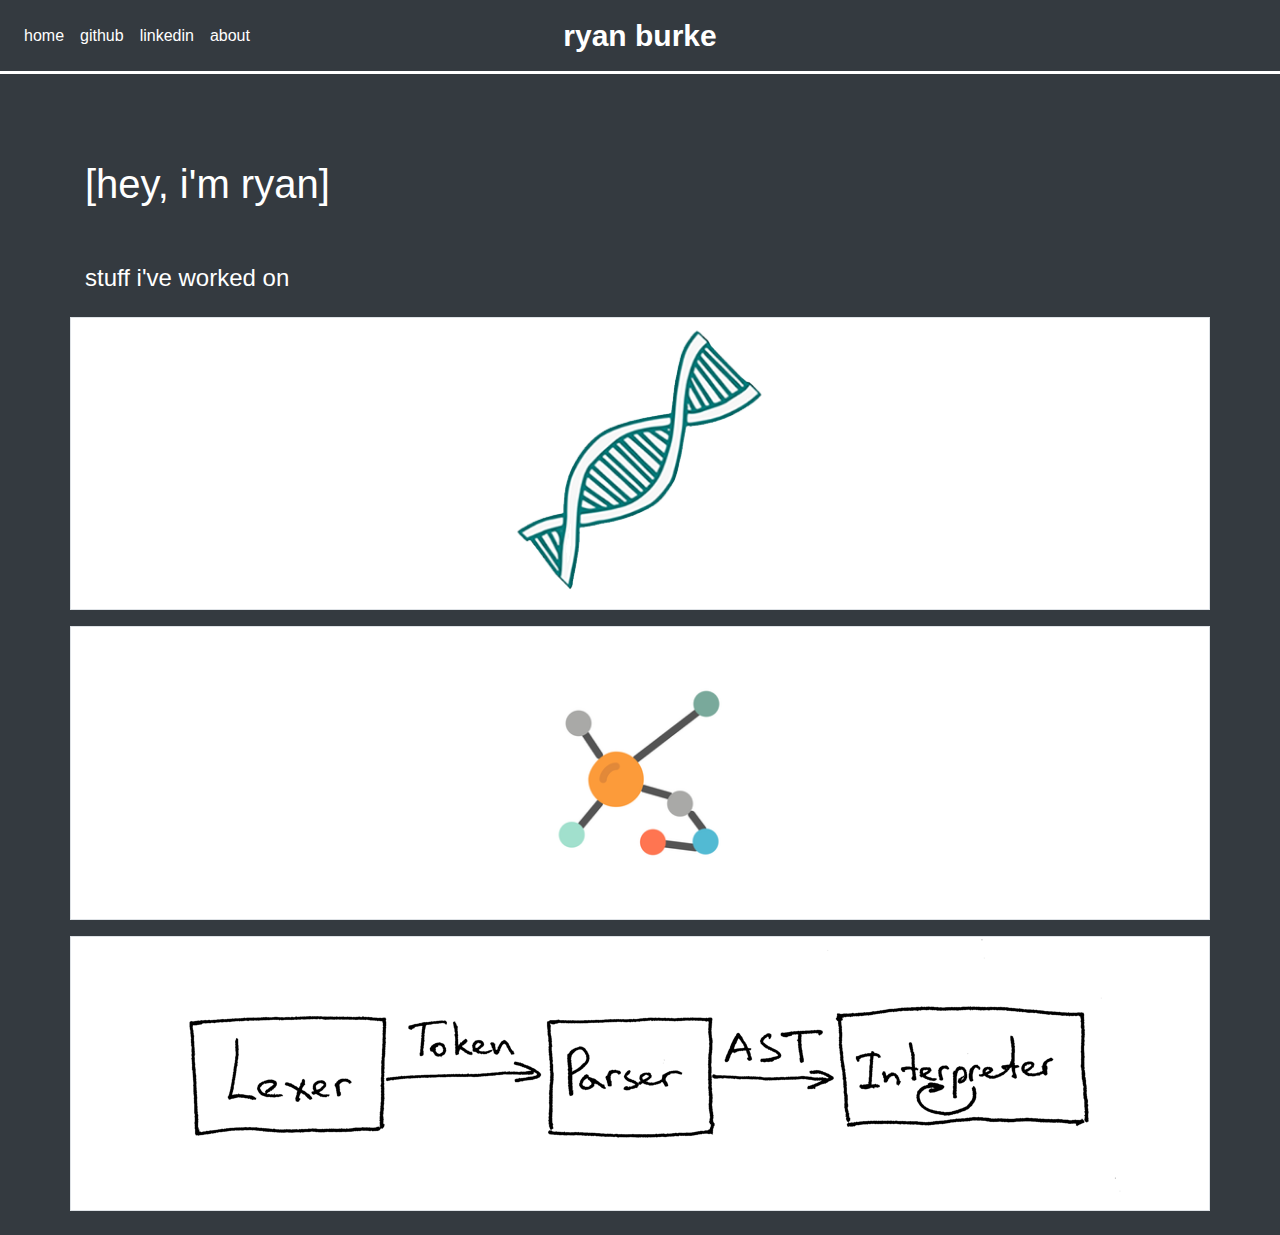
<file: old website (3-2020)/index.html>
<!doctype html>
<html lang="en" id="restore">

<head>
    <!-- Required meta tags -->
    <meta charset="utf-8">
    <meta name="viewport" content="width=device-width, initial-scale=1, shrink-to-fit=no">

    <!-- website icon -->
    <link rel="icon" href="./images/PNG/terminal.png">

    <!-- font-awesome icons -->
    <link rel="stylesheet" href="https://cdnjs.cloudflare.com/ajax/libs/font-awesome/4.7.0/css/font-awesome.min.css">

    <!-- Bootstrap CSS -->
    <link rel="stylesheet" href="https://stackpath.bootstrapcdn.com/bootstrap/4.3.1/css/bootstrap.min.css"
        integrity="sha384-ggOyR0iXCbMQv3Xipma34MD+dH/1fQ784/j6cY/iJTQUOhcWr7x9JvoRxT2MZw1T" crossorigin="anonymous">
    <link rel="stylesheet" href="./css/index.css">

    <title>Ryan Burke</title>
</head>

<body class="p-3 mb-2 bg-dark text-white" onload="getResolution(); showPics()">

    <!-- Nav Bar -->
    <nav class="navbar fixed-top navbar-expand-md navbar-dark bg-dark outline">
        <div class="navbar-collapse collapse w-100 order-1 order-md-0 dual-collapse2">
            <ul class="navbar-nav mr-auto">
                <li class="nav-item active">
                    <a class="nav-link navbarlinks" href="#">home</a>
                </li>
                <li id="pics" class="nav-item active picsNav">
                    <a class="nav-link navbarlinks" href="./photos.html">pics</a>
                </li>
                <li class="nav-item active">
                    <a class="nav-link navbarlinks" href="https://github.com/ryandburke" target="_blank">github</a>
                </li>
                <li class="nav-item active">
                    <a class="nav-link navbarlinks" href="https://www.linkedin.com/in/ryanburke96/"
                        target="_blank">linkedin</a>
                </li>
                <li class="nav-item active">
                    <a class="nav-link navbarlinks" href="./about.html">about</a>
                </li>
            </ul>
        </div>
        <div class="mx-auto order-0">
            <a class="navbar-brand mx-auto name" href="#">ryan burke</a>
            <button class="navbar-toggler" type="button" data-toggle="collapse" data-target=".dual-collapse2">
                <span class="navbar-toggler-icon"></span>
            </button>
        </div>

        <div class="navbar-collapse collapse w-100 order-3 dual-collapse2">
            <ul class="navbar-nav ml-auto">
                <li class="nav-item">
                    <a class="nav-link" href="#"></a>
                </li>
                <li class="nav-item">
                    <a class="nav-link" href="#"></a>
                </li>
            </ul>
        </div>
    </nav>

    <br>
    <br>
    <br>
    <br>
    <br>
    <br>

    <!-- modal container -->
    <div id="modal" class="projectModalContainer bg-dark outline ml-5 mr-5 mb-5 mt-1">
        <div class="modalContentTop bg-white">
            <span id="close" style="font-size: 5rem;" class="close bg-white" onclick="modalClose()">&times;</span>
            <img id="projectImage" class="mx-auto m-5 d-block img-fluid">
        </div>

        <div class="modalContentBottom">
            <div class="col-10">
                <h4 id="projectName" class="mt-3 ml-3 font-weight-bold projectNameModal">
                </h4>

                <p id="projectDescription" class="mt-3 ml-3 projectDescription">
                </p>

                <i onclick="github()" 
                    target="_blank" 
                    class="fa fa-github mt-3 ml-3 mb-4"
                    style="font-size: 2.4rem; cursor: pointer;" 
                    id="github-icon">
                </i>
            </div>
        </div>
    </div>

    <!-- about -->
    <div class="container" id="container">
        <div class="row">
            <div class="col-12">
                <h1 class="hi" id="projects-jump-link">[hey, i'm ryan]</h1>
                <!-- <hr class="bg-white outlineHr"> -->
            </div>
        </div>

        <div class="row">
            <div class="col-12">
                <h4 class="mt-5">stuff i've worked on</h4>
            </div>
            <div class="col">
            </div>
            <div class="col">
            </div>
        </div>

        <!-- project card row 1 -->
        <div class="row">
            <div class="col-7 mt-4 position-absolute center-text">
                <h4 class="font-weight-bold projectName">
                    Coronavirus Genome Variant
                </h4>
            </div>
            <div class="col-12 mt-3 project bg-white border" onclick="covidClick()">
                <img class="mx-auto d-block img-fluid" src="./images/PNG/dna.png">
            </div>
        </div>

        <!-- project card row 2 -->
        <div class="row">
            <div class="col-7 mt-4 position-absolute">
                <h4 class="font-weight-bold projectName">
                    RNA Sequence Quantification
                </h4>
            </div>
            <div class="col-12 mt-3 project bg-white border" onclick="rnaClick()">
                <img class="mx-auto d-block img-fluid" src="./images/PNG/rna.png">
            </div>
        </div>

        <!-- project card row 3 -->
        <div class="row">
            <div class="col-7 mt-4 position-absolute">
                <h4 class="font-weight-bold projectName">
                    Abstract Syntactic Structure
                </h4>
            </div>
            <div class="col-12 mt-3 project bg-white border" onclick="absClick()">
                <img class="mx-auto d-block img-fluid" src="./images/PNG/abstract-syntactic-structure.png">
            </div>
        </div>
    </div>

    <!-- JS, Popper.js, and jQuery -->
    <script src="https://code.jquery.com/jquery-3.5.1.slim.min.js"
        integrity="sha384-DfXdz2htPH0lsSSs5nCTpuj/zy4C+OGpamoFVy38MVBnE+IbbVYUew+OrCXaRkfj"
        crossorigin="anonymous"></script>
    <script src="https://cdn.jsdelivr.net/npm/popper.js@1.16.0/dist/umd/popper.min.js"
        integrity="sha384-Q6E9RHvbIyZFJoft+2mJbHaEWldlvI9IOYy5n3zV9zzTtmI3UksdQRVvoxMfooAo"
        crossorigin="anonymous"></script>
    <script src="https://stackpath.bootstrapcdn.com/bootstrap/4.5.0/js/bootstrap.min.js"
        integrity="sha384-OgVRvuATP1z7JjHLkuOU7Xw704+h835Lr+6QL9UvYjZE3Ipu6Tp75j7Bh/kR0JKI"
        crossorigin="anonymous"></script>


    <!-- JAVASCRIPT FOR PAGE -->
    <script src="./js/index.js"></script>
</body>

</html>
</file>
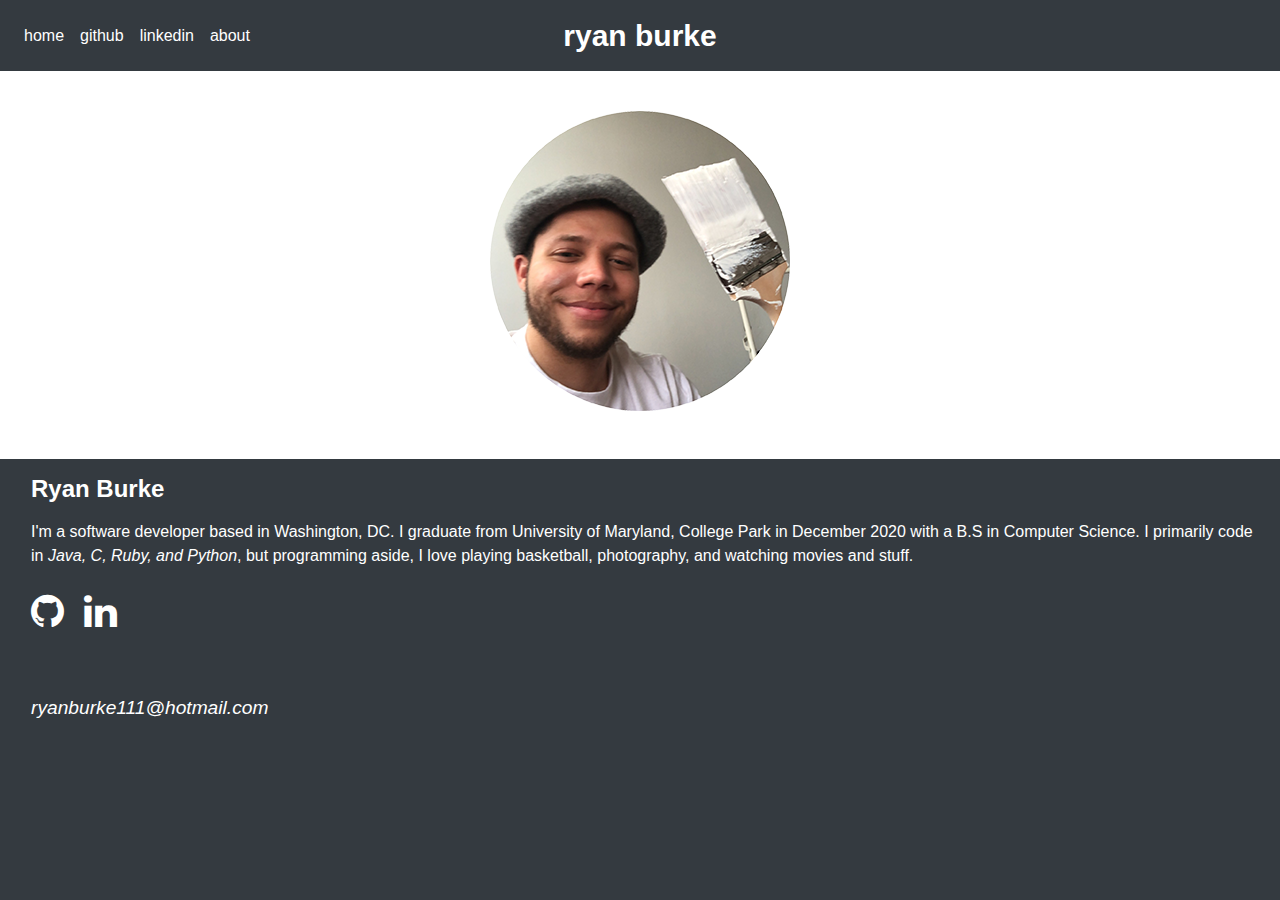
<file: about.html>
<!doctype html>
<html lang="en">

<head>
    <!-- Required meta tags -->
    <meta charset="utf-8">
    <meta name="viewport" content="width=device-width, initial-scale=1, shrink-to-fit=no">

    <!-- website icon -->
    <link rel="icon" href="./images/PNG/terminal.png">

    <!-- font-awesome icons -->
    <link rel="stylesheet" href="https://cdnjs.cloudflare.com/ajax/libs/font-awesome/4.7.0/css/font-awesome.min.css">

    <!-- Bootstrap CSS -->
    <link rel="stylesheet" href="https://stackpath.bootstrapcdn.com/bootstrap/4.3.1/css/bootstrap.min.css"
        integrity="sha384-ggOyR0iXCbMQv3Xipma34MD+dH/1fQ784/j6cY/iJTQUOhcWr7x9JvoRxT2MZw1T" crossorigin="anonymous">
    <link rel="stylesheet" href="./css/about.css">

    <title>Ryan Burke</title>
</head>

<body class="p-3 mb-2 bg-dark text-white" onload="getResolution(); showPics()">

    <!-- Nav Bar -->
    <nav class="navbar fixed-top navbar-expand-md navbar-dark bg-dark outline">
        <div class="navbar-collapse collapse w-100 order-1 order-md-0 dual-collapse2">
            <ul class="navbar-nav mr-auto">
                <li class="nav-item active">
                    <a class="nav-link navbarlinks" href="./index.html">home</a>
                </li>
                <li id="pics" class="nav-item active picsNav">
                    <a class="nav-link navbarlinks" href="./photos.html">pics</a>
                </li>
                <li class="nav-item active">
                    <a class="nav-link navbarlinks" href="https://github.com/ryandburke" target="_blank">github</a>
                </li>
                <li class="nav-item active">
                    <a class="nav-link navbarlinks" href="https://www.linkedin.com/in/ryanburke96/"
                        target="_blank">linkedin</a>
                </li>
                <li class="nav-item active">
                    <a class="nav-link navbarlinks" href="#">about</a>
                </li>
            </ul>
        </div>
        <div class="mx-auto order-0">
            <a class="navbar-brand mx-auto name" href="./index.html">ryan burke</a>
            <button class="navbar-toggler" type="button" data-toggle="collapse" data-target=".dual-collapse2">
                <span class="navbar-toggler-icon"></span>
            </button>
        </div>

        <div class="navbar-collapse collapse w-100 order-3 dual-collapse2">
            <ul class="navbar-nav ml-auto">
                <li class="nav-item">
                    <a class="nav-link" href="#"></a>
                </li>
                <li class="nav-item">
                    <a class="nav-link" href="#"></a>
                </li>
            </ul>
        </div>
    </nav>

    <br>
    <br>
    <br>
    <br>
    <br>
    <br>


    <!-- modal container -->
    <div id="modal" class="projectModalContainer bg-dark outline ml-5 mr-5 mb-5 mt-1">
        <div class="modalContentTop bg-white">
            <img src="./images/PNG/painter-circle.png" id="projectImage" class="mx-auto m-5 d-block img-fluid">
        </div>

        <div class="modalContentBottom">
            <div class="col-12">
                <h4 id="projectName" class="mt-3 ml-3 font-weight-bold projectNameModal">
                    Ryan Burke
                </h4>

                <p class="mt-3 ml-3">
                    I'm a software developer based in Washington, DC.
                    I graduate from University of Maryland, College Park
                    in December 2020 with a B.S in Computer Science. I primarily
                    code in <em>Java, C, Ruby, and Python</em>,
                    but programming aside, I love playing basketball, photography,
                    and watching movies and stuff.
                </p>


                <i onclick="github()" target="_blank" class="fa fa-github mt-3 ml-3"
                    style="font-size: 2.4rem; cursor: pointer;" id="github-icon">
                </i>
                <i onclick="linkedin()" target="_blank" class="fa fa-linkedin mt-3 ml-3"
                    style="font-size: 2.4rem; cursor: pointer;" id="linkedin-icon">
                </i>
                <p class="mt-3 ml-3 mb-4 email-text text-white">
                    <em id="email">
                        ryanburke111@hotmail.com
                    </em>
                </p>
            </div>
        </div>
    </div>

    <!-- jQuery first, then Popper.js, then Bootstrap JS -->
    <script src="https://code.jquery.com/jquery-3.3.1.slim.min.js"
        integrity="sha384-q8i/X+965DzO0rT7abK41JStQIAqVgRVzpbzo5smXKp4YfRvH+8abtTE1Pi6jizo"
        crossorigin="anonymous"></script>
    <script src="https://cdnjs.cloudflare.com/ajax/libs/popper.js/1.14.7/umd/popper.min.js"
        integrity="sha384-UO2eT0CpHqdSJQ6hJty5KVphtPhzWj9WO1clHTMGa3JDZwrnQq4sF86dIHNDz0W1"
        crossorigin="anonymous"></script>
    <script src="https://stackpath.bootstrapcdn.com/bootstrap/4.3.1/js/bootstrap.min.js"
        integrity="sha384-JjSmVgyd0p3pXB1rRibZUAYoIIy6OrQ6VrjIEaFf/nJGzIxFDsf4x0xIM+B07jRM"
        crossorigin="anonymous"></script>

    <!-- JAVASCRIPT FOR PAGE -->
    <script src="./js/about.js"></script>

</body>

</html>
</file>
<file: old website (3-2020)/css/index.css>
/* allows for smooth scrolling */
html {
    scroll-behavior: smooth;
  }

/* outline for navbar */
.outline {
    outline: solid;
    outline-color: white;
}

.picsNav {
    display: none;
}

/* animation for navbar links
.navbarlinks {
    transition: transform .2s;
}

.navbarlinks:hover {
    transform: scale(1.2);
}
*/

.outlineHr {
    outline: solid;
    outline-color: white;
    width: 260px;
    outline-width: 1px;
    margin-left: 0;
}

/* ryan burke at top */
.name {
    font-weight: bold;
    font-size: 30px;
}

/* hey, im ryan */
.hi {
    color: white;
}


/* all stuff for modal */
.projectModalContainer {
    display: none; /* Hidden by default */
    position: fixed; /* Stay in place */
    z-index: 1; /* Sit on top */
    overflow: auto; /* Enable scroll if needed */
}

.modalContentTop {
    overflow: auto; /* Enable scroll if needed */
}

.modalContentBottom {
    overflow: auto; /* Enable scroll if needed */
}

#close {
    cursor: pointer;
    color: black;
}

.projectNameModal {
    font-size: calc(12px + (22 - 12) * ((100vw - 300px) / (1600 - 300)));
}

/* responsive text */
.projectName {
    font-size: calc(12px + (22 - 12) * ((100vw - 300px) / (1600 - 300)));
}

/* responsive text */
.projectDescription {
    font-size: calc(9px + (19 - 9) * ((100vw - 300px) / (1600 - 300)));
}

/* project cards */
.project {
    transition: transform .2s;
}

.project:hover {
    opacity: 0.05;
    transform: scale(1.05);
    cursor: pointer;
}

/* for temporary project cards */
.projectTemp {
    height: 300px;
    transition: transform .2s;
}

/* for temporary project cards */
.projectTemp:hover {
    opacity: 0.05;
    transform: scale(1.05);
}

.centered {
    position: absolute;
    top: 50%;
    left: 50%;
    transform: translate(-50%, -50%);
    text-align: center;
}
</file>
<file: css/about.css>
/* outline for navbar */
.outline {
    outline: solid;
    outline-color: white;
}

.picsNav {
    display: none;
}

/* animation for navbar links 
.navbarlinks {
    transition: transform .2s;
}

.navbarlinks:hover {
    transform: scale(1.2);
}

*/


/* hr below "about" */
.outlineHr {
    outline: solid;
    outline-color: white;
    width: 130px;
    outline-width: 1px;
    margin-left: 0;
}

/* ryan burke at top */
.name {
    font-weight: bold;
    font-size: 30px;
}

/* all stuff for modal */
.projectModalContainer {
    display: block; /* Hidden by default */
    position: absolute; /* Stay in place */
    z-index: 1; /* Sit on top */
    overflow: auto; /* Enable scroll if needed */
}

/* all stuff for modal */
.email {
    display: block; /* Hidden by default */
    position: absolute; /* Stay in place */
    z-index: 2; /* Sit on top */
}

.modalContentTop {
    overflow: auto; /* Enable scroll if needed */
}

.modalContentBottom {
    overflow: auto; /* Enable scroll if needed */
}

.centered {
    position: absolute;
    top: 50%;
    left: 50%;
    transform: translate(-50%, -50%);
}

.speech-bubble {
    display: none;
	position: absolute;
    border-radius: .4em;
    height: 3rem;
    width: 12rem;
    top: 81%;
    left: 25.6%;
    z-index: 2;
}

.speech-bubble:after {
	content: '';
	position: absolute;
	top: 0;
	left: 50%;
	width: 0;
	height: 0;
	border: 19px solid transparent;
	border-bottom-color: white;
	border-top: 0;
	margin-left: -19px;
	margin-top: -19px;
}

.email-text {
    font-size: 1.2rem;
}
</file>
